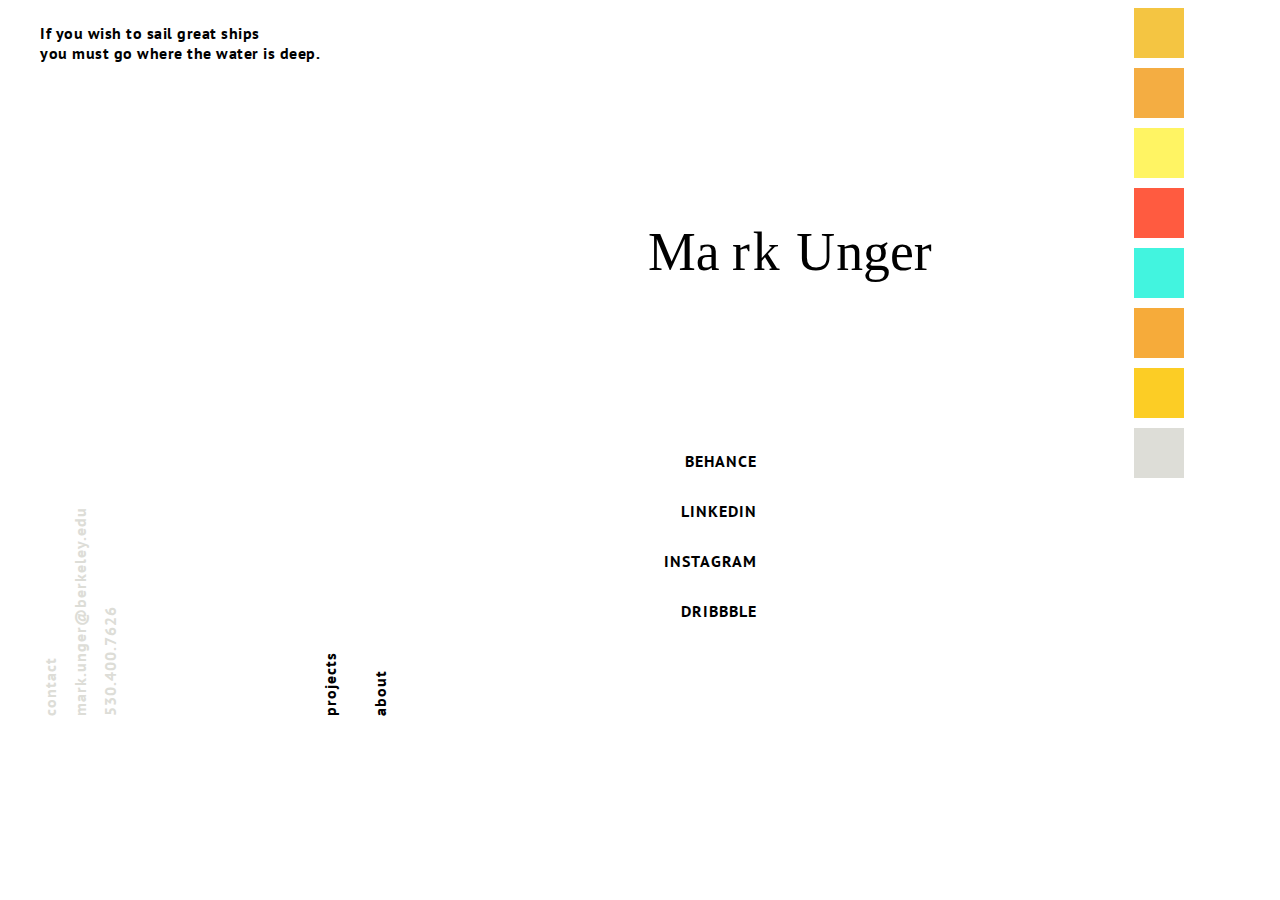
<file: index.html>
<!DOCTYPE html>
<html>
<head>
	<title>Mark Unger</title>
	<link href="https://fonts.googleapis.com/css?family=PT+Sans:400,700" rel="stylesheet">
	<link rel="stylesheet" type="text/css" href="assets/css/style.css">
	<link rel="shortcut icon" type="image/x-icon" href="assets/images/piet mondrain reimagined.ico">
</head>
<body>
	<div id=wrapper>
		<div class="upperLeftText animate fadeInDown" >If you wish to sail great ships <br>you must go where the water is deep.</div>
		<div>
			<img id=titleMark class="animate fadeInDown" src="assets/images/MarkUnger.svg"/>
		</div>
		<div class="rightColorBar animate fadeInDown">
			<div id=a class=colorBox></div>
			<div id=b class=colorBox></div>
			<div id=c class=colorBox></div>
			<div id=d class=colorBox></div>
			<div id=e class=colorBox></div>
			<div id=f class=colorBox></div>
			<div id=g class=colorBox></div>
			<div id=h class=colorBox></div>
		</div>
		<div id=linksBox>
			<div class = "verticalText animate fadeInDown" id=contactTitle>contact</div>
			<div class = "verticalText animate fadeInDown" >
				<a class="email animate fadeInDown" href="mailto:mark.unger@berkeley.edu">mark.unger@berkeley.edu</a>
				<div class="phoneNumber animate fadeInDown">530.400.7626</div>
			</div>
			<div id=projectsLink class="animate fadeInDown"><a  href="projects.html">projects</a></div>
			<div id=aboutLink class="animate fadeInDown"><a  href="about.html">about</a></div>
		</div>
		<div class="socialLinks animate fadeInDown">
			<a target="_blank" href="https://www.behance.net/mark-unger">BEHANCE</a>
			<a target="new" href="https://www.linkedin.com/in/marksunger/">LINKEDIN</a>
			<a target="new" href="https://www.instagram.com/mighty_markunger/">INSTAGRAM</a>
			<a target="new" href="https://dribbble.com/MarkUnger">DRIBBBLE</a>
		</div>
	</div>

</body>
</html>
</file>
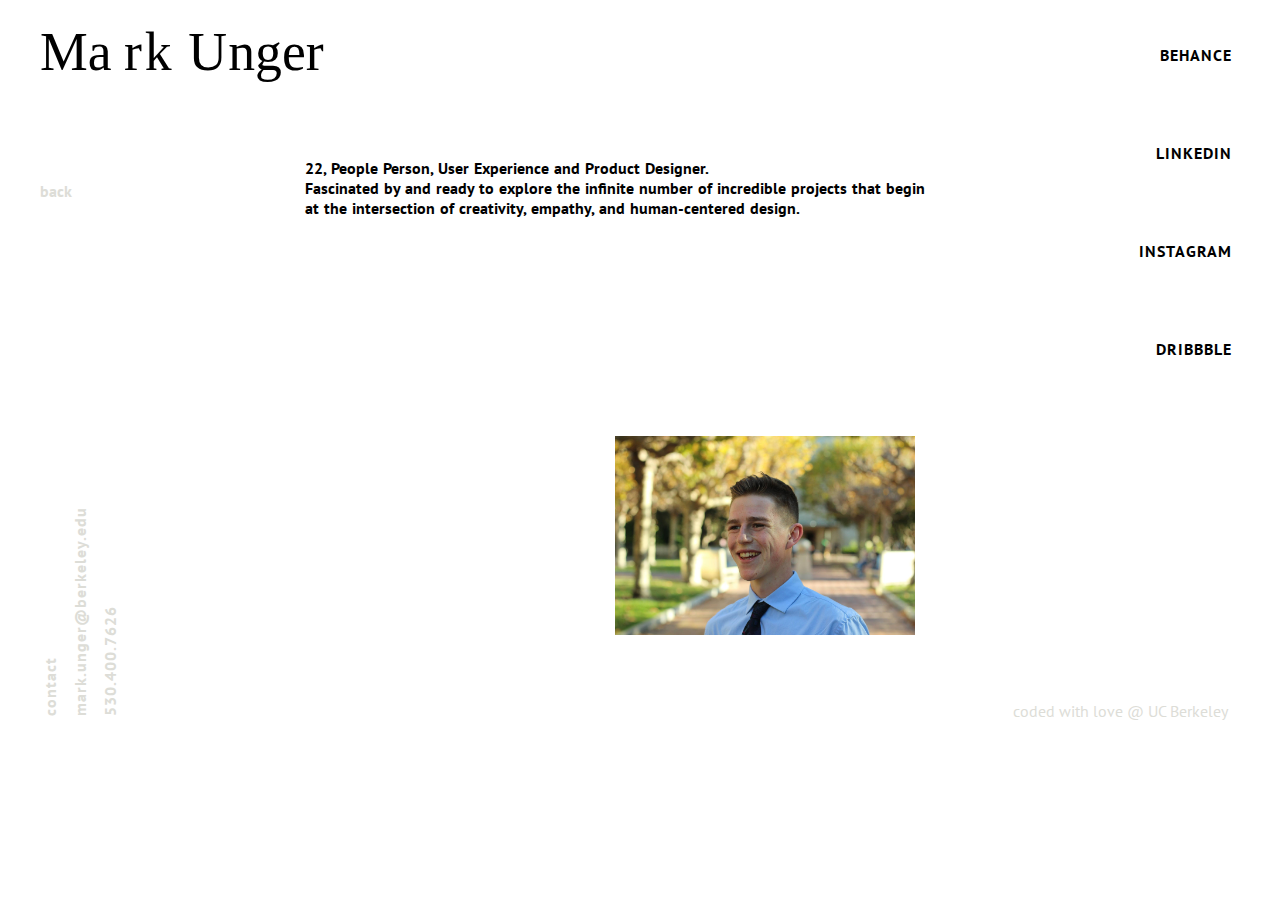
<file: about.html>
<!DOCTYPE html>
<html>
<head>
	<title>Mark Unger</title>
	<link href="https://fonts.googleapis.com/css?family=PT+Sans:400,700" rel="stylesheet">
	<link rel="stylesheet" type="text/css" href="assets/css/style.css">
	<link rel="shortcut icon" type="image/x-icon" href="assets/images/piet mondrain reimagined.ico">
</head>
<body>
<div id=wrapper2>
		<div class="backAndTitle animate fadeInDown">
			<img id=titleMark2 src="assets/images/MarkUnger.svg"/>
			<a href="index.html" class=back>back</a>
		</div>
		<div id=aboutBlurb class="animate fadeInDown"">22, People Person, User Experience and Product Designer.<br>
		Fascinated by and ready to explore the infinite number of incredible projects that begin<br> at the intersection of creativity, empathy, and human-centered design.</div>	

		<div class="socialLinks2 animate fadeInDown">
			<a target="_blank" href="https://www.behance.net/mark-unger" class="slinks2">BEHANCE</a>
			<a target="new" href="https://www.linkedin.com/in/marksunger/" class="slinks2">LINKEDIN</a>
			<a target="new" href="https://www.instagram.com/mighty_markunger/" class="slinks2">INSTAGRAM</a>
			<a target="new" href="https://dribbble.com/MarkUnger" class="slinks2">DRIBBBLE</a>
		</div>
		<div id=linksBox>
			<div class = "verticalText animate fadeInDown" id=contactTitle>contact</div>
			<div class = "verticalText animate fadeInDown">
				<a class="email animate fadeInDown" href="mailto:mark.unger@berkeley.edu">mark.unger@berkeley.edu</a>
				<div class="phoneNumber animate fadeInDown">530.400.7626</div>
			</div>
		</div>
		<img id=profilePhoto class="animate fadeInDown" src="assets/images/mark.jpg">
		<div id=codedWith class="animate fadeInDown">coded with love @ UC Berkeley</div>
	</div>
</body>
</html>
</file>
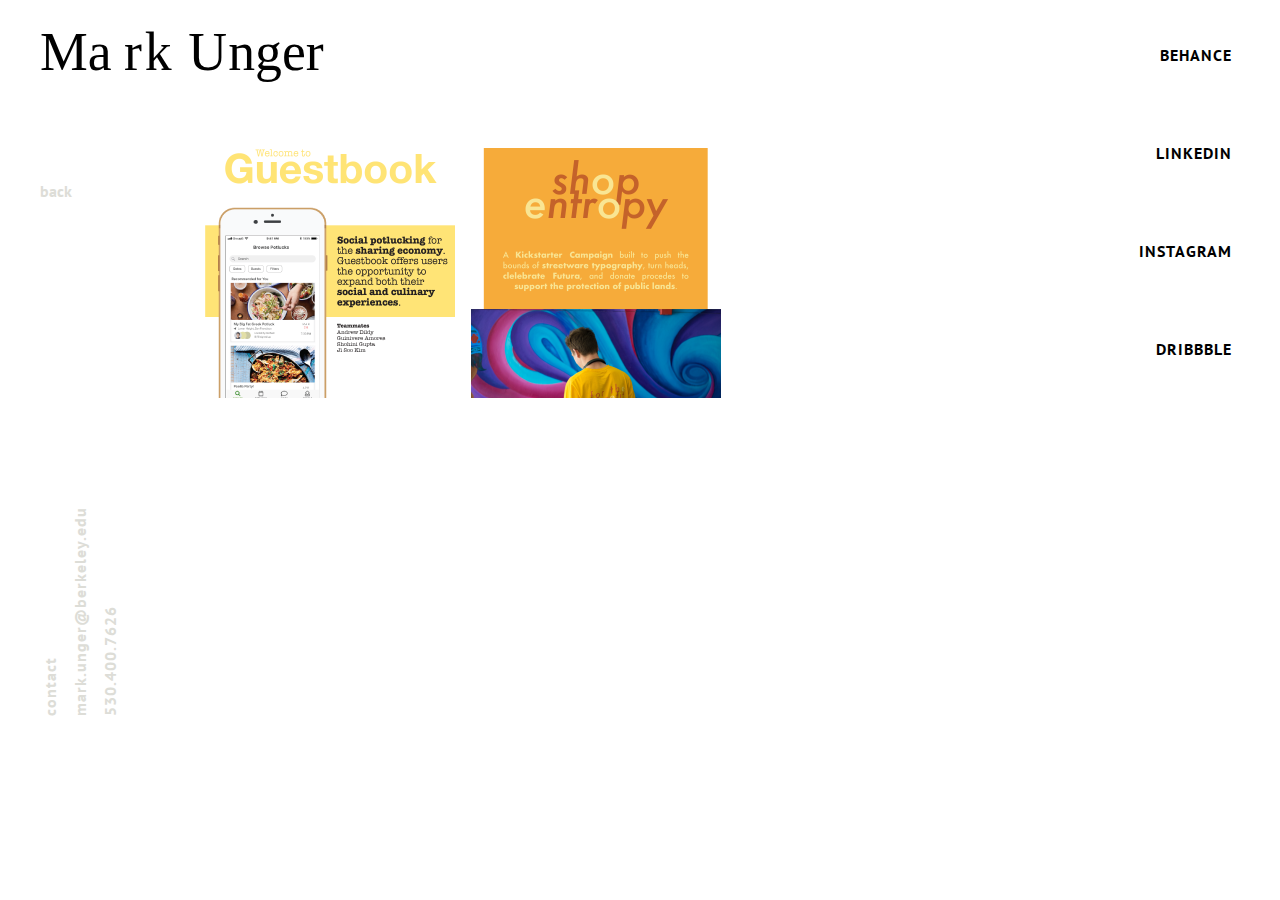
<file: projects.html>
<head>
	<title>Mark Unger</title>
	<link href="https://fonts.googleapis.com/css?family=PT+Sans:400,700" rel="stylesheet">
	<link rel="stylesheet" type="text/css" href="assets/css/style.css">
	<link rel="shortcut icon" type="image/x-icon" href="assets/images/piet mondrain reimagined.ico">
</head>
<body>
<div id=wrapper2>
		<div class="backAndTitle animate fadeInDown">
			<img id=titleMark2 src="assets/images/MarkUnger.svg"/>
			<a href="index.html" class=back>back</a>
		</div>

		<div id=projectWrapper>
			<div class="project animate fadeInDown"><a href="guestbook.html"><img src="assets/images/GuestbookThumbnail.png" class=projectThumbnail></a></div>
			<div class="project animate fadeInDown"><a href="entropy.html"><img src="assets/images/EntropyThumbnail.png" class=projectThumbnail></a></div>
			<!-- <div class=project><img src="assets/images/" class=projectThumbnail></div> -->
		</div>
		

		<div class="socialLinks2 animate fadeInDown">
			<a target="_blank" href="https://www.behance.net/mark-unger" class="slinks2">BEHANCE</a>
			<a target="new" href="https://www.linkedin.com/in/marksunger/" class="slinks2">LINKEDIN</a>
			<a target="new" href="https://www.instagram.com/mighty_markunger/" class="slinks2">INSTAGRAM</a>
			<a target="new" href="https://dribbble.com/MarkUnger" class="slinks2">DRIBBBLE</a>
		</div>
		<div id=linksBox>
			<div class = "verticalText animate fadeInDown" id=contactTitle>contact</div>
			<div class = "verticalText animate fadeInDown">
				<a class="email animate fadeInDown" href="mailto:mark.unger@berkeley.edu">mark.unger@berkeley.edu</a>
				<div class=phoneNumber>530.400.7626</div>
			</div>
		</div>
	</div>
</body>
</html>
</file>
<file: assets/css/style.css>
.animate {
  -webkit-animation-duration: 1s;
  animation-duration: 1s;
  -webkit-animation-fill-mode: both;
  animation-fill-mode: both;
}
/*=== FADE IN DOWN ===*/
.fadeInDown {
  -webkit-animation-name: fadeInDown;
  animation-name: fadeInDown;
 }
@-webkit-keyframes fadeInDown {
0% {
	opacity: 0;
	-webkit-transform: translate3d(0, -100%, 0);
	transform: translate3d(0, -100%, 0);
}
100% {
	opacity: 1;
	-webkit-transform: none;
	transform: none;
}
}
@keyframes fadeInDown {
0% {
	opacity: 0;
	-webkit-transform: translate3d(0, -100%, 0);
	transform: translate3d(0, -100%, 0);
}
100% {
	opacity: 1;
	-webkit-transform: none;
	transform: none;
}
}

body{
	font-family: 'PT Sans', sans-serif;
}

a{
	text-decoration: none;
	color: black;
}

#wrapper{
	display:grid;
	grid-template-columns: 50% 30% 20%;
	grid-template-rows: 50% 50%;
	width:95vw;
	height:95vh;
	margin-left: 2.5vw;
}

#wrapper2{
	display:grid;
	grid-template-columns: 30% 50% 20%;
	grid-template-rows: 50% 50%;
	width:95vw;
	height:95vh;
	margin-left: 2.5vw;
}

.upperLeftText{
	font-weight: 800;
	margin-top: 15px;
	letter-spacing: 0.5px;

}

#titleMark{
	width: 300px;
	margin-top: 215px;
}

#titleMark2{
	width: 300px;
	margin-top: 15px;
}

.colorBox{
	width:50px;
	height: 50px;
	background: #333333;
	margin-bottom: 10px;
	margin-left: 50%;
}

#a{
	background:#f4c542;
}
#b{
	background:#f4ad42;
}
#c{
	background:#fff463;
}
#d{
	background:#ff5b40;
}
#e{
	background:#42f4df;
}
#f{
	background:#f6ab3a;
}
#g{
	background:#fccd25;
}
#h{
	background:#ddddd7;
}

.socialLinks{
	text-align: right;
	margin-right: 70%;
	font-weight: 800;
	line-height: 50px;
	letter-spacing: 1px;
}

.socialLinks:hover;{
	color: #ddddd7;
}
.socialLinks2{
	display: grid;
	margin-top: 35px;
	text-align: right;
	font-weight: 800;
	letter-spacing: 1px;
	margin-right: 10%;
}

.slink{
	height:50px;
}

.slinks2{
	margin-top: 2px;
}

#linksBox{
	-webkit-transform-origin: 0 0;
    -moz-transform-origin:    0 0;
    -ms-transform-origin:     0 0;
    -o-transform-origin:      0 0;
    
    -webkit-transform: rotate(-90deg); 
    -moz-transform:    rotate(-90deg); 
    -ms-transform:     rotate(-90deg); 
    -o-transform:      rotate(-90deg);

    margin-top: 280px;
    margin-left: -200px;
    font-weight: 700;
    letter-spacing: 1px;
}

#contactTitle{
	color:#ddddd7;
	margin-bottom: 10px;
}

.email{
	color: #ddddd7;
}
.email:hover{
	color: #999999;
	transition-duration: .4s;
}
.phoneNumber{
	margin-top: 10px;
	color:#ddddd7;
}

#projectsLink{
	margin-top: 200px;
}

#aboutLink{
	margin-top: 30px;
}

#contactTitle{
	margin-top: 200px;
}

.backAndTitle{
	display: grid;
	grid-template-columns: 100%;
}

.back{
	color: #ddddd7;
	font-weight: 700;
	margin-top: -80px;
}
.backProject{
	color: #ddddd7;
	font-weight: 700;
	position: fixed;
	z-index: 2;
	margin-top: 40px;
	margin-left: 40px;
}

#aboutBlurb{
	font-weight: 700;
	margin-left: -100px;
	margin-top: 150px;
	width:50vw;
	word-spacing: 1px;
}

#profilePhoto{
	width:300px;
	margin-left: 210px;
}

#codedWith{
	font-weight: 400;
	color: #ddddd7;
	margin-top: 265px;
}

#projectWrapper{
	display: grid;
	grid-template-columns: 33% 33% 33%;
	margin-top: 140px;
	margin-left: -200px;
}
.project{
	width:250px;
	height: 250px;
	background: #ddddd7;
}

.projectThumbnail{
	width:250px;
	height: 250px;
}

#guestbookFullpage{
	width:80vw;
	margin-top: 50px;
	margin-left: 10%;
}
</file>
